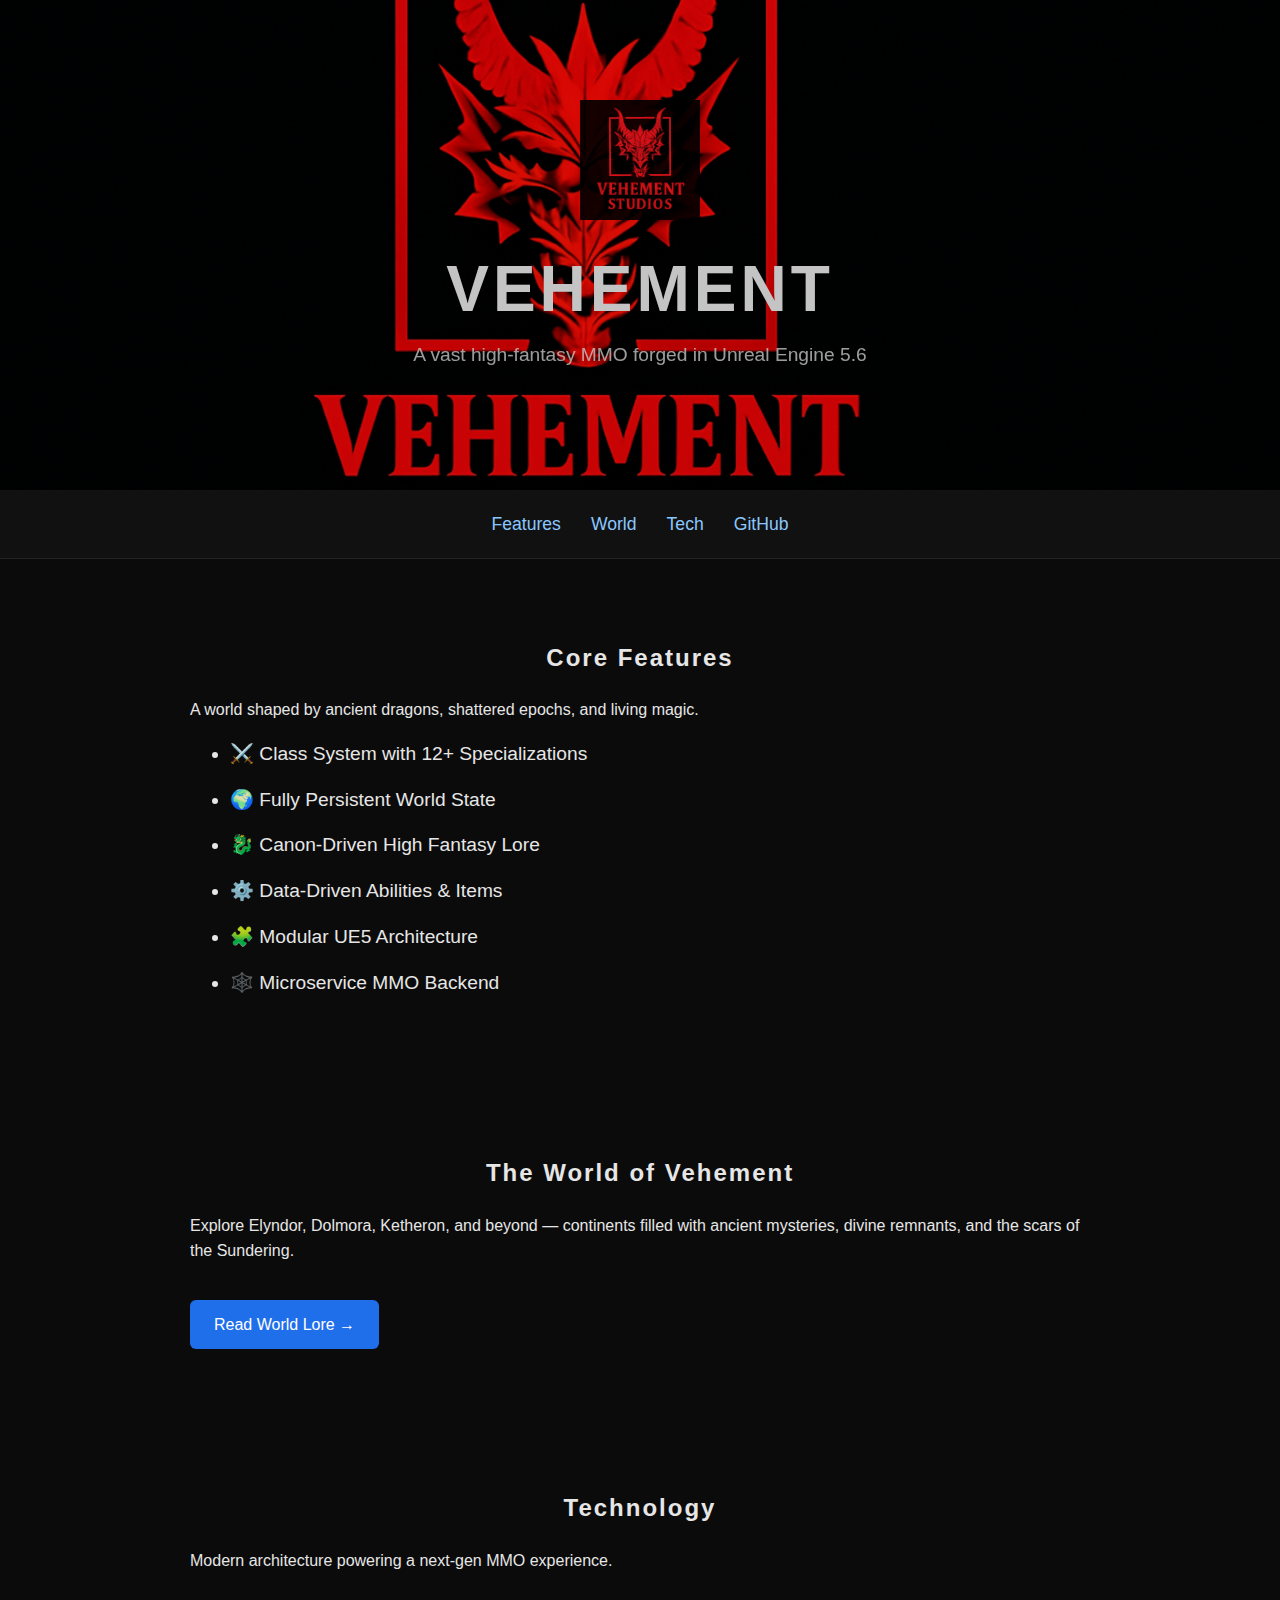
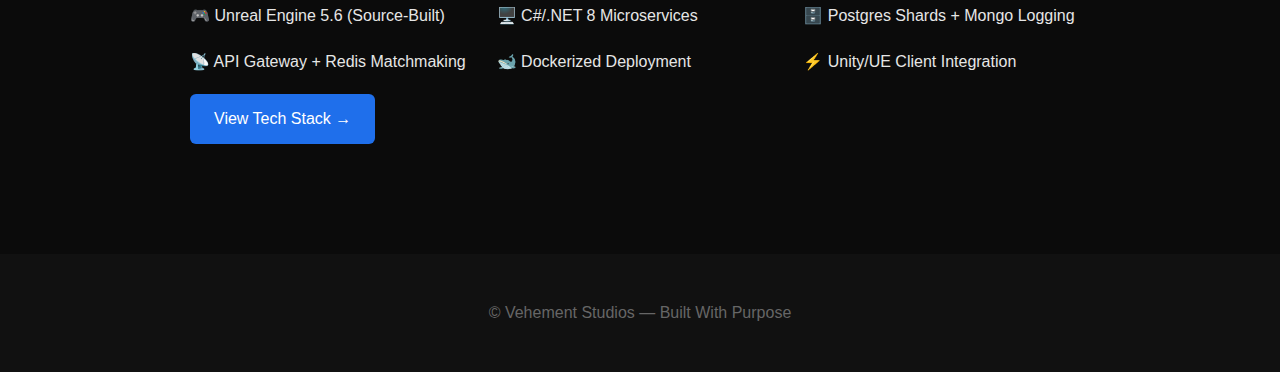
<file: index.html>
<!DOCTYPE html>
<html lang="en">
<head>
  <meta charset="UTF-8">
  <meta name="viewport" content="width=device-width, initial-scale=1.0">
  <title>Vehement — A High-Fantasy MMO</title>
  <link rel="stylesheet" href="style.css">
</head>
<body>

<header class="hero">
  <img src="assets/logo.png" class="logo">
  <h1>VEHEMENT</h1>
  <p class="subtitle">A vast high-fantasy MMO forged in Unreal Engine 5.6</p>
</header>

<nav>
  <a href="#features">Features</a>
  <a href="#world">World</a>
  <a href="#tech">Tech</a>
  <a href="https://github.com/YOUR_ORG">GitHub</a>
</nav>

<section id="features" class="content">
  <h2>Core Features</h2>
  <p>A world shaped by ancient dragons, shattered epochs, and living magic.</p>

  <ul class="feature-list">
    <li>⚔️ Class System with 12+ Specializations</li>
    <li>🌍 Fully Persistent World State</li>
    <li>🐉 Canon-Driven High Fantasy Lore</li>
    <li>⚙️ Data-Driven Abilities & Items</li>
    <li>🧩 Modular UE5 Architecture</li>
    <li>🕸️ Microservice MMO Backend</li>
  </ul>
</section>

<section id="world" class="content">
  <h2>The World of Vehement</h2>
  <p>Explore Elyndor, Dolmora, Ketheron, and beyond — continents filled with ancient mysteries, divine remnants, and the scars of the Sundering.</p>
  <a class="button" href="sections/world.html">Read World Lore →</a>
</section>

<section id="tech" class="content">
  <h2>Technology</h2>
  <p>Modern architecture powering a next-gen MMO experience.</p>

  <div class="tech-grid">
    <div>🎮 Unreal Engine 5.6 (Source-Built)</div>
    <div>🖥️ C#/.NET 8 Microservices</div>
    <div>🗄️ Postgres Shards + Mongo Logging</div>
    <div>📡 API Gateway + Redis Matchmaking</div>
    <div>🐋 Dockerized Deployment</div>
    <div>⚡ Unity/UE Client Integration</div>
  </div>

  <a class="button" href="sections/tech.html">View Tech Stack →</a>
</section>

<footer>
  <p>© Vehement Studios — Built With Purpose</p>
</footer>

</body>
</html>
</file>
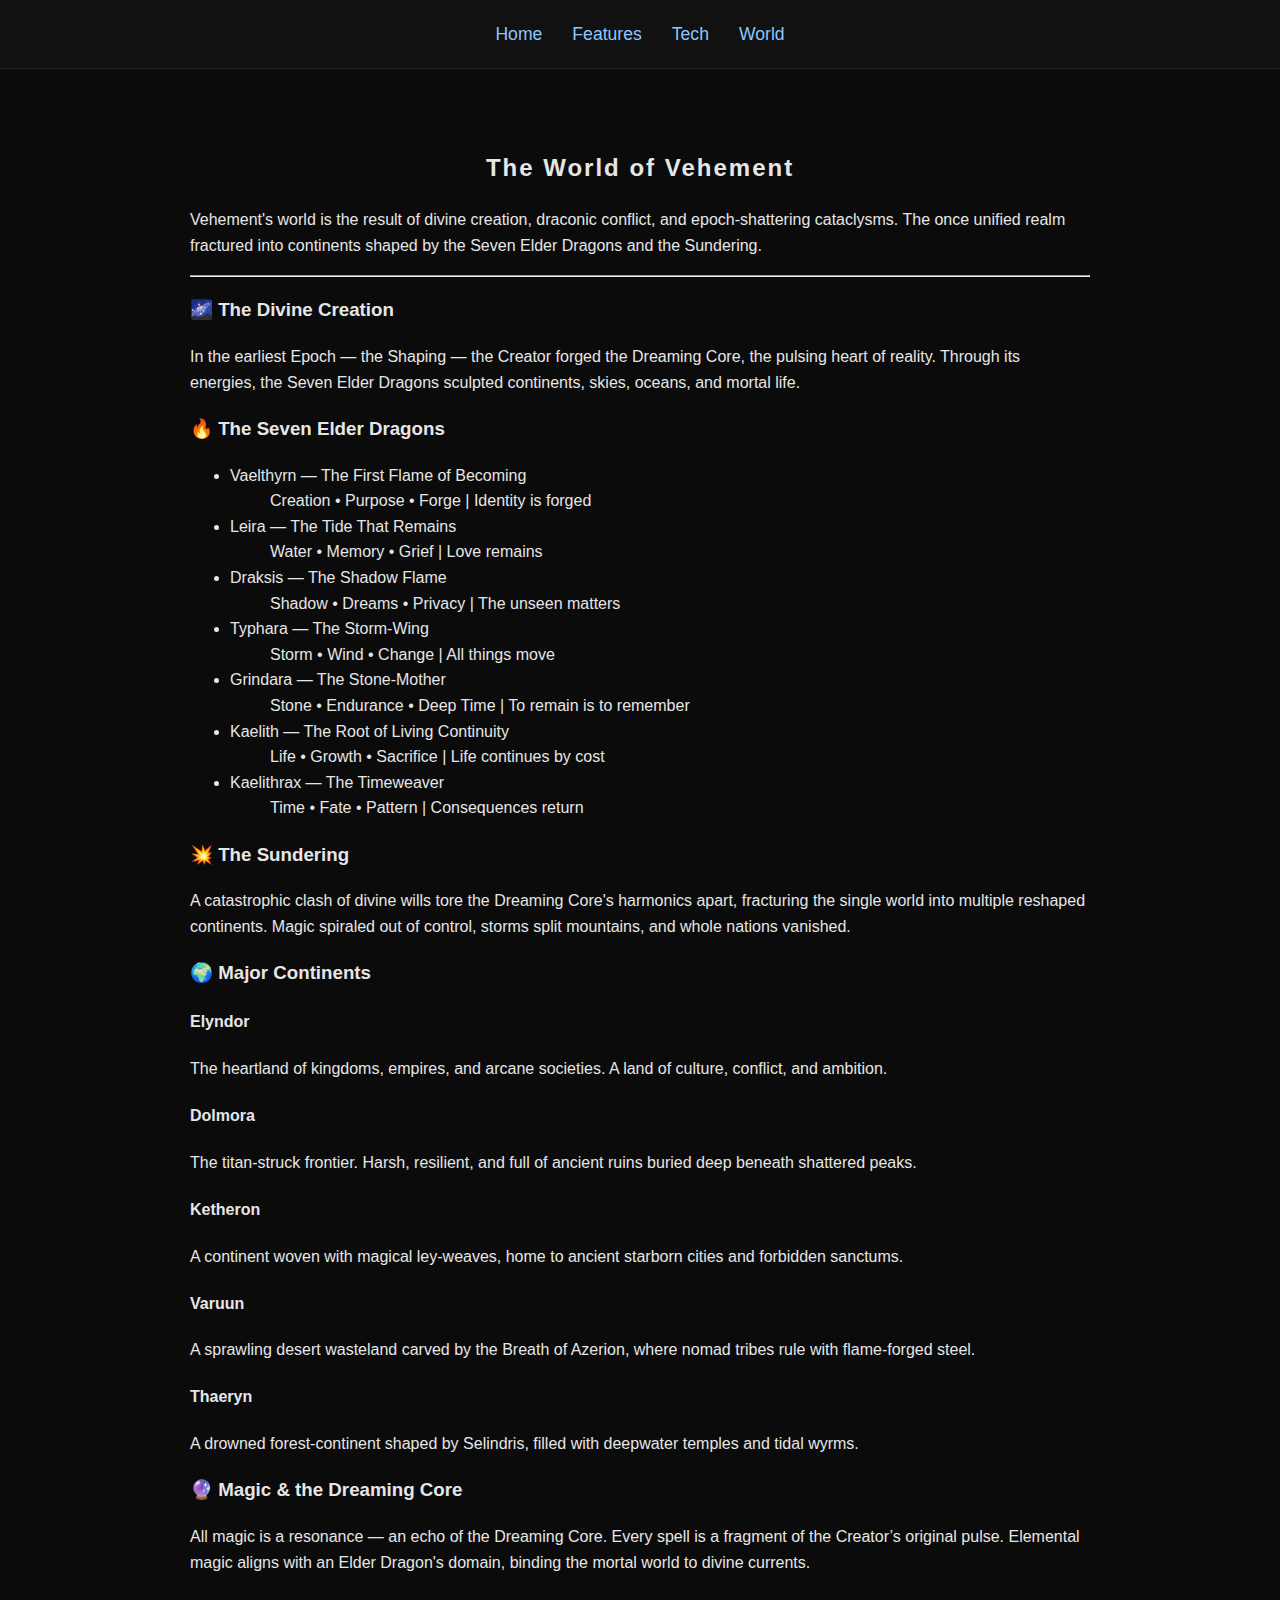
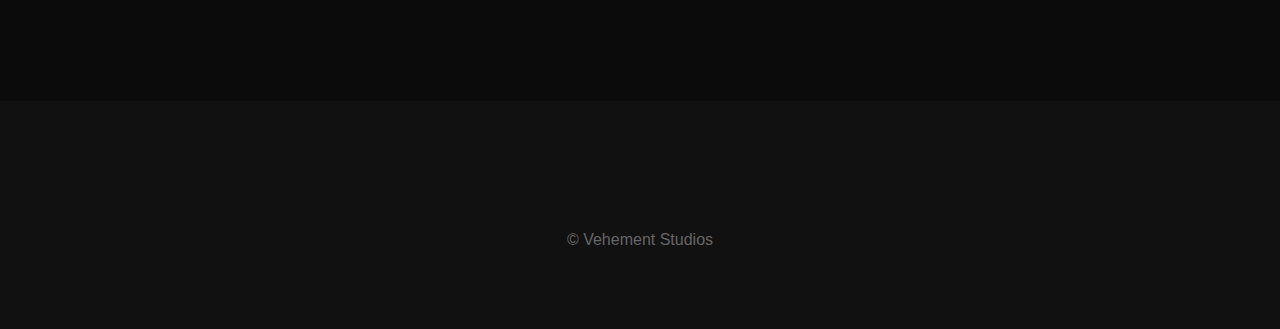
<file: sections/world.html>
<!DOCTYPE html>
<html lang="en">
<head>
  <meta charset="UTF-8">
  <meta name="viewport" content="width=device-width, initial-scale=1.0">
  <title>Vehement — World Lore</title>
  <link rel="stylesheet" href="../style.css">
</head>
<body>

<nav>
  <a href="../index.html">Home</a>
  <a href="features.html">Features</a>
  <a href="tech.html">Tech</a>
  <a href="world.html" aria-current="page">World</a>
</nav>

<section class="content">
  <h2>The World of Vehement</h2>
  <p>
    Vehement's world is the result of divine creation, draconic conflict, and epoch-shattering cataclysms.
    The once unified realm fractured into continents shaped by the Seven Elder Dragons and the Sundering.
  </p>

  <hr>

  <h3>🌌 The Divine Creation</h3>
  <p>
    In the earliest Epoch — the Shaping — the Creator forged the Dreaming Core, the pulsing heart of reality. 
    Through its energies, the Seven Elder Dragons sculpted continents, skies, oceans, and mortal life.
  </p>

  <h3>🔥 The Seven Elder Dragons</h3>
  <ul>
    <li>Vaelthyrn — The First Flame of Becoming</li>
      <ul>Creation • Purpose • Forge | Identity is forged</ul>
    <li>Leira — The Tide That Remains</li>
      <ul>Water • Memory • Grief | Love remains</ul>
    <li>Draksis — The Shadow Flame</li>
      <ul>Shadow • Dreams • Privacy | The unseen matters</ul>
    <li>Typhara — The Storm-Wing</li>
      <ul>Storm • Wind • Change | All things move</ul>
    <li>Grindara — The Stone-Mother</li>
      <ul>Stone • Endurance • Deep Time | To remain is to remember</ul>
    <li>Kaelith — The Root of Living Continuity</li>
      <ul>Life • Growth • Sacrifice | Life continues by cost</ul>
    <li>Kaelithrax — The Timeweaver</li>
      <ul>Time • Fate • Pattern | Consequences return</ul>
  </ul>

  <h3>💥 The Sundering</h3>
  <p>
    A catastrophic clash of divine wills tore the Dreaming Core's harmonics apart, fracturing the single world 
    into multiple reshaped continents. Magic spiraled out of control, storms split mountains, and whole nations vanished.
  </p>

  <h3>🌍 Major Continents</h3>

  <h4>Elyndor</h4>
  <p>
    The heartland of kingdoms, empires, and arcane societies. A land of culture, conflict, and ambition.
  </p>

  <h4>Dolmora</h4>
  <p>
    The titan-struck frontier. Harsh, resilient, and full of ancient ruins buried deep beneath shattered peaks.
  </p>

  <h4>Ketheron</h4>
  <p>
    A continent woven with magical ley-weaves, home to ancient starborn cities and forbidden sanctums.
  </p>

  <h4>Varuun</h4>
  <p>
    A sprawling desert wasteland carved by the Breath of Azerion, where nomad tribes rule with flame-forged steel.
  </p>

  <h4>Thaeryn</h4>
  <p>
    A drowned forest-continent shaped by Selindris, filled with deepwater temples and tidal wyrms.
  </p>

  <h3>🔮 Magic & the Dreaming Core</h3>
  <p>
    All magic is a resonance — an echo of the Dreaming Core. Every spell is a fragment of the Creator’s original pulse.
    Elemental magic aligns with an Elder Dragon's domain, binding the mortal world to divine currents.
  </p>

</section>
<footer role="contentinfo">
<footer>
  <p>© Vehement Studios</p>
</footer>

</body>
</html>
</file>
<file: style.css>
body {
  margin: 0;
  background: #0b0b0b;
  color: #e6e6e6;
  font-family: Arial, sans-serif;
  line-height: 1.6;
}

.hero {
  text-align: center;
  padding: 100px 20px;
  background: url('assets/banner.jpg') center/cover no-repeat;
  filter: brightness(0.85);
}

.logo {
  width: 120px;
  opacity: 0.9;
}

h1 {
  font-size: 4rem;
  margin: 10px 0;
  letter-spacing: 4px;
}

.subtitle {
  font-size: 1.2rem;
  margin-top: -10px;
  opacity: 0.8;
}

nav {
  display: flex;
  justify-content: center;
  gap: 30px;
  padding: 20px 0;
  background: #111;
  border-bottom: 1px solid #222;
}

nav a {
  color: #8ac7ff;
  text-decoration: none;
  font-size: 1.1rem;
  transition: 0.2s;
}

nav a:hover {
  color: #fff;
}

.content {
  padding: 60px 20px;
  max-width: 900px;
  margin: auto;
}

h2 {
  text-align: center;
  margin-bottom: 20px;
  letter-spacing: 2px;
}

.feature-list li {
  margin: 15px 0;
  font-size: 1.2rem;
}

.tech-grid {
  display: grid;
  grid-template-columns: repeat(auto-fit, minmax(250px, 1fr));
  gap: 20px;
  margin-top: 30px;
}

.button {
  display: inline-block;
  margin-top: 20px;
  padding: 12px 24px;
  background: #1f6feb;
  color: white;
  text-decoration: none;
  border-radius: 6px;
}

.button:hover {
  background: #388bfd;
}

footer {
  text-align: center;
  padding: 30px;
  background: #111;
  margin-top: 50px;
  color: #666;
}
</file>
